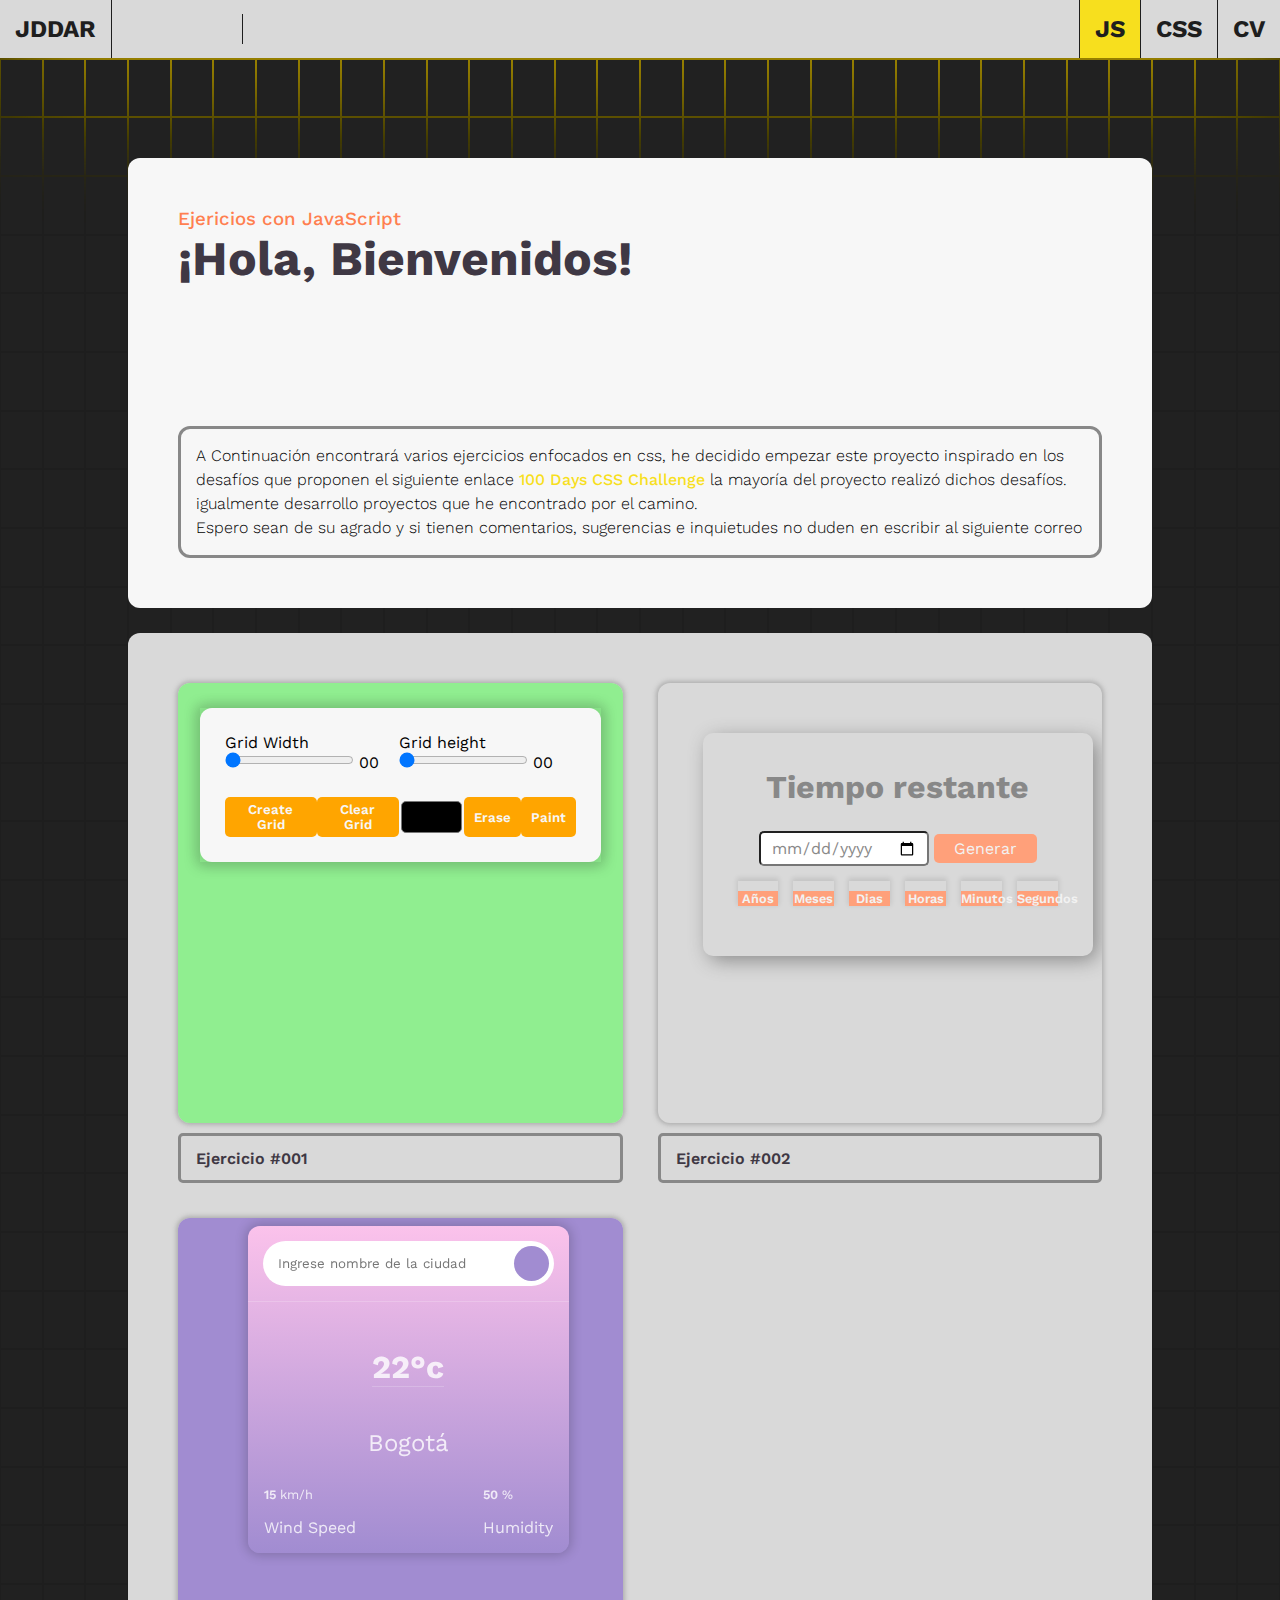
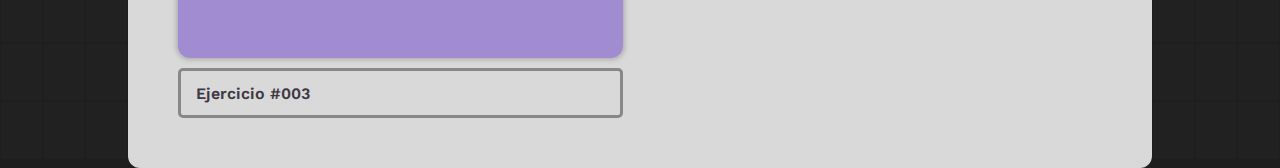
<file: index.html>
<!DOCTYPE html>
<html lang="en">
  <head>
    <meta charset="UTF-8">
    <meta name="viewport" content="width=device-width, initial-scale=1.0">
    <title>Ejercicios--JS</title>
    <link rel="stylesheet" href="css/styles.css">
    <link rel="stylesheet" href="css/headerGeneral.css">
    <link rel="stylesheet" href="https://cdnjs.cloudflare.com/ajax/libs/font-awesome/6.4.2/css/all.min.css"
    integrity="sha512-z3gLpd7yknf1YoNbCzqRKc4qyor8gaKU1qmn+CShxbuBusANI9QpRohGBreCFkKxLhei6S9CQXFEbbKuqLg0DA=="
    crossorigin="anonymous" referrerpolicy="no-referrer" />
  </head>
  <body>
    <section class="bg">
      <div class="bg__cuadricula" id="bg__cuadricula">
        <div class="bgAdmin"></div>
      </div>
      <header class="header-Primary">
        <section class="header-Primary__logo">
          <h2>JDDAR</h2>
        </section>
        <section class="header-Primary__social">
          <a href=""><i class="fa-solid fa-envelope"></i></a>
          <a href="https://www.linkedin.com/in/josedanielanacona/" target="_blank"><i class="fa-brands fa-linkedin"></i></a>
          <a href="https://github.com/JDDAR" target="_blank"><i class="fa-brands fa-github-alt"></i></a>
          <a href="https://wa.link/y7bm74" target="_blank"><i class="fa-brands fa-whatsapp"></i></a>
          <a href="https://telegram.me/joseDaniel" target="_blank"><i class="fa-brands fa-telegram"></i></a>
        </section>
        <article class="header__Plus">
          <a href="" class="JS">
            <h2>JS</h2>
          </a>
          <a href="https://jddar.github.io/EjerciciosCSSySASS/" class="CSS">
            <h2>CSS</h2>
          </a>
          <a href="https://jddar.github.io/CV_JOSE_ANACONA/">
            <h2>CV</h2>
          </a>
    
          </articl>
    
      </header>

    <section class="container">
      <section class="description">
        <div class="description__content">
          <div class="description__title-container">
            <h3>Ejericios con JavaScript</h3>
            <h1 class="description__title">¡Hola, Bienvenidos!</h1>

          </div>
          <div class="description__text">
            <p>
            A Continuación encontrará varios ejercicios enfocados en css, he decidido empezar este proyecto 
            inspirado en los desafíos que proponen el siguiente enlace <a href="https://100dayscss.com/">100 Days CSS Challenge</a> 
            la mayoría del proyecto realizó dichos desafíos. igualmente desarrollo proyectos que he encontrado por el camino.    
            </p>
            <p>
            Espero sean de su agrado y si tienen comentarios, sugerencias e inquietudes no duden en escribir al siguiente correo
            </p>
          </div>
        </div>
      </section>

    </section>

    <section class="container">
      <section class="exercises">
        <div class="exercises__container">
          <div class="exercises__number">
            <iframe src="./001/index.html" frameborder="0" scolling="no" allowfullscreen="true" allowtransparency="true" sandbox="allow-scripts allow-same-origin" loading="lazy"></iframe>
          </div>
          <div class="exercises__data">
            <div class="exercises__data-number">
              <h3>Ejercicio #001 </h3>
            </div>
            <div class="exercises__data-links">
              <a href="#"><i class="fa-brands fa-github-alt"></i></a>
              <a href="./001/index.html"><i class="fa-solid fa-eye"></i></a>
            </div>
          </div>
        </div>

        <div class="exercises__container">
          <div class="exercises__number">
            <iframe 
              src="./003/index.html" 
              frameborder="0"
              scolling="no"
              allowfullscreen="true"
              allowtransparency="true"
              sandbox="allow-scripts allow-same-origin"
              loading="lazy"
              >
            </iframe>
          </div>
          <div class="exercises__data">
            <div class="exercises__data-number">
              <h3>Ejercicio #002 </h3>
            </div>
            <div class="exercises__data-links">
              <a href="#"><i class="fa-brands fa-github-alt"></i></a>
              <a href="./003/index.html"><i class="fa-solid fa-eye"></i></a>
            </div>
          </div>
        </div>

        <div class="exercises__container">
          <div class="exercises__number">
            <iframe 
              src="./004/index.html" 
              frameborder="0"
              scolling="no"
              allowfullscreen="true"
              allowtransparency="true"
              sandbox="allow-scripts allow-same-origin"
              loading="lazy"
              >
            </iframe>
          </div>
          <div class="exercises__data">
            <div class="exercises__data-number">
              <h3>Ejercicio #003 </h3>
            </div>
            <div class="exercises__data-links">
              <a href="#"><i class="fa-brands fa-github-alt"></i></a>
              <a href="./004/index.html"><i class="fa-solid fa-eye"></i></a>
            </div>
          </div>
        </div>






      </section>
    </section>
    </section>
    <script src="JS/app.js"></script>
  </body>
</html>
</file>
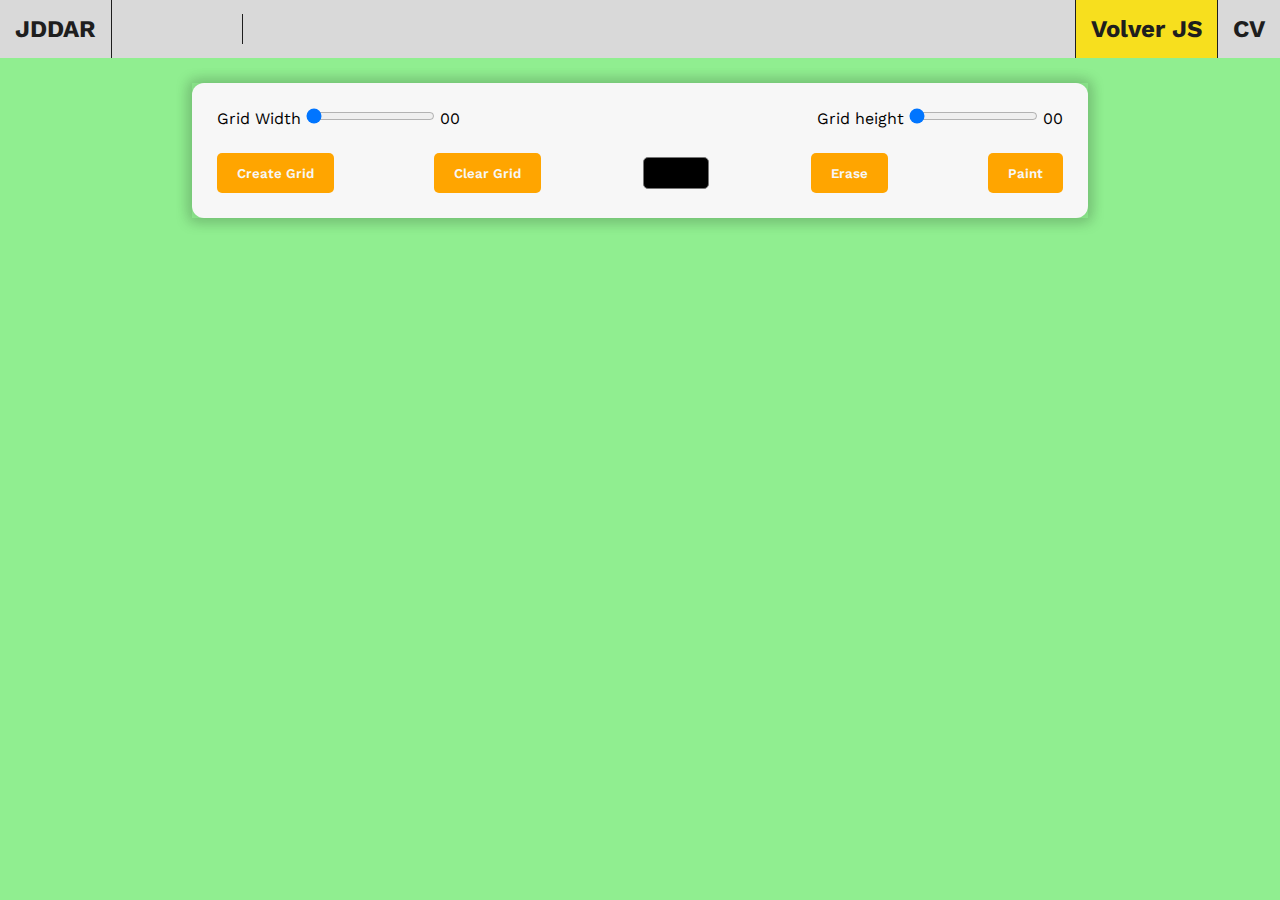
<file: 001/index.html>
<!DOCTYPE html>
<html lang="en">
  <head>
    <meta charset="UTF-8">
    <meta name="viewport" content="width=device-width, initial-scale=1.0">
    <title>Pixel Art</title>
    <link rel="stylesheet" href="https://cdnjs.cloudflare.com/ajax/libs/font-awesome/6.4.2/css/all.min.css"
    integrity="sha512-z3gLpd7yknf1YoNbCzqRKc4qyor8gaKU1qmn+CShxbuBusANI9QpRohGBreCFkKxLhei6S9CQXFEbbKuqLg0DA=="
    crossorigin="anonymous" referrerpolicy="no-referrer" />
    <link rel="stylesheet" href="css/styles.css">
    <link rel="stylesheet" href="../css/headerGeneral.css">
  </head>

  <body>
    <header class="header-Primary" id="header-ejercicios">
      <section class="header-Primary__logo">
        <h2>JDDAR</h2>
      </section>
      <section class="header-Primary__social">
        <a href=""><i class="fa-solid fa-envelope"></i></a>
        <a href="https://www.linkedin.com/in/josedanielanacona/" target="_blank"><i class="fa-brands fa-linkedin"></i></a>
        <a href="https://github.com/JDDAR" target="_blank"><i class="fa-brands fa-github-alt"></i></a>
        <a href="https://wa.link/y7bm74" target="_blank"><i class="fa-brands fa-whatsapp"></i></a>
        <a href="https://telegram.me/joseDaniel" target="_blank"><i class="fa-brands fa-telegram"></i></a>
      </section>
      <article class="header__Plus">
        <a href="../index.html" class="JS">
          <h2><i class="fa-solid fa-caret-left"></i> Volver JS </h2>
        </a>

        <a href="https://jddar.github.io/CV_JOSE_ANACONA/">
          <h2>CV</h2>
        </a>
      </article>
    </header>
    <section class="container">

        <section class="wrapper">
          <div class="option">
            <div class="option__wrapper">
              <section class="slider">
                <label for="width__range">Grid Width</label>

                <input type="range" id="width__range" min="1" max="54">
                <span id="width__value">00</span>
              </section>
              <section class="slider">
                <label for="height__range">Grid height</label>
                <input type="range" id="height__range" min="1" max="40">
                <span id="height__value">00</span>
              </section>
            </div>

            <div class="option__wrapper">
              <button id="submit__grid">Create Grid</button>
              <button id="clear__grid">Clear Grid</button>
              <input type="color" id="color__input">
              <button id="erase__btn">Erase</button>
              <button id="paint__btn">Paint</button>

            </div>
          </div>
          <div class="lienzo"></div>
        </section>
    </section>
    <script src="js/app.js"></script>
  </body>
</html>
</file>
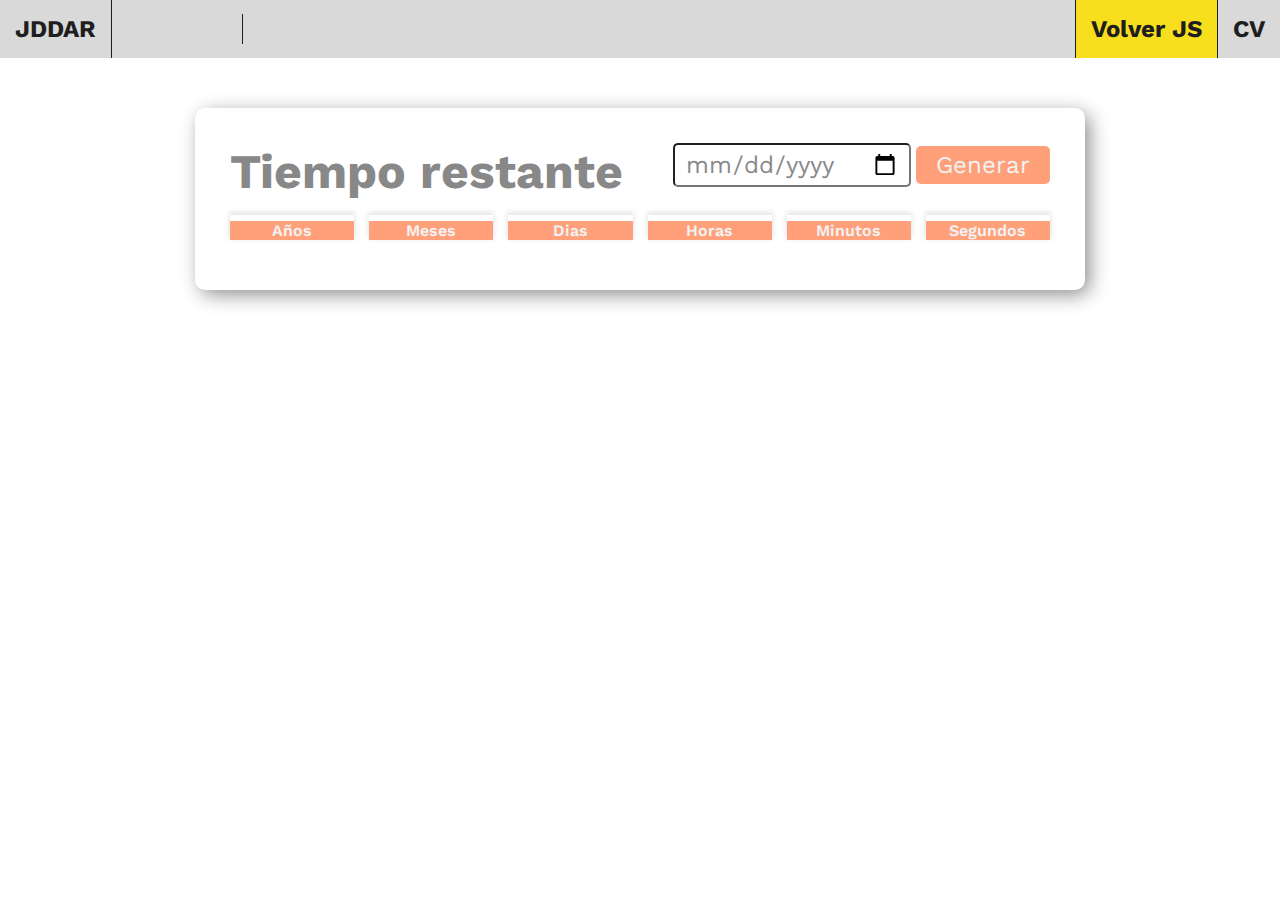
<file: 003/index.html>
<!DOCTYPE html>
<html lang="en">

  <head>
    <meta charset="UTF-8">
    <meta name="viewport" content="width=device-width, initial-scale=1.0">
    <title>tiempoRestante </title>
    <link rel="stylesheet" href="https://cdnjs.cloudflare.com/ajax/libs/font-awesome/6.4.2/css/all.min.css"
    integrity="sha512-z3gLpd7yknf1YoNbCzqRKc4qyor8gaKU1qmn+CShxbuBusANI9QpRohGBreCFkKxLhei6S9CQXFEbbKuqLg0DA=="
    crossorigin="anonymous" referrerpolicy="no-referrer" />
    <link rel="stylesheet" href="styles.css">
    <link rel="stylesheet" href="../css/headerGeneral.css">
  </head>

  <body>
    <header class="header-Primary" id="header-ejercicios">
      <section class="header-Primary__logo">
        <h2>JDDAR</h2>
      </section>
      <section class="header-Primary__social">
        <a href=""><i class="fa-solid fa-envelope"></i></a>
        <a href="https://www.linkedin.com/in/josedanielanacona/" target="_blank"><i class="fa-brands fa-linkedin"></i></a>
        <a href="https://github.com/JDDAR" target="_blank"><i class="fa-brands fa-github-alt"></i></a>
        <a href="https://wa.link/y7bm74" target="_blank"><i class="fa-brands fa-whatsapp"></i></a>
        <a href="https://telegram.me/joseDaniel" target="_blank"><i class="fa-brands fa-telegram"></i></a>
      </section>
      <article class="header__Plus">
        <a href="../index.html" class="JS">
          <h2><i class="fa-solid fa-caret-left"></i> Volver JS </h2>
        </a>

        <a href="https://jddar.github.io/CV_JOSE_ANACONA/">
          <h2>CV</h2>
        </a>
      </article>
    </header>
    <section class="container">
      <article class="cuenta">
        <div class="seach">
          <section class="seach__title">
            <h1>Tiempo restante</h1>
          </section>
          <section class="seach__form">
            <input type="date" class="input__search" >
            <button class="btn__search">Generar</button>
          </section>
        </div>

        <div class="resultadoDate">
          <section class="date"> 
            <span class="annos"></span>
            <p>Años</p>
          </section>
          <section class="date"> 
            <span class="meses"></span>
            <p>Meses</p>
          </section>
          <section class="date"> 
            <span class="dias"></span>
            <p>Dias</p>
          </section>
          <section class="date"> 
            <span class="horas"></span>
            <p>Horas</p>
          </section>
          <section class="date"> 
            <span class="minutos"></span>
            <p>Minutos</p>
          </section>
          <section class="date"> 
            <span class="segundos"></span>
            <p>Segundos</p>
          </section>
        </div>
      </article>
    </section>
    <script src="tiempoRestante.js"></script>
  </body>

</html>
</file>
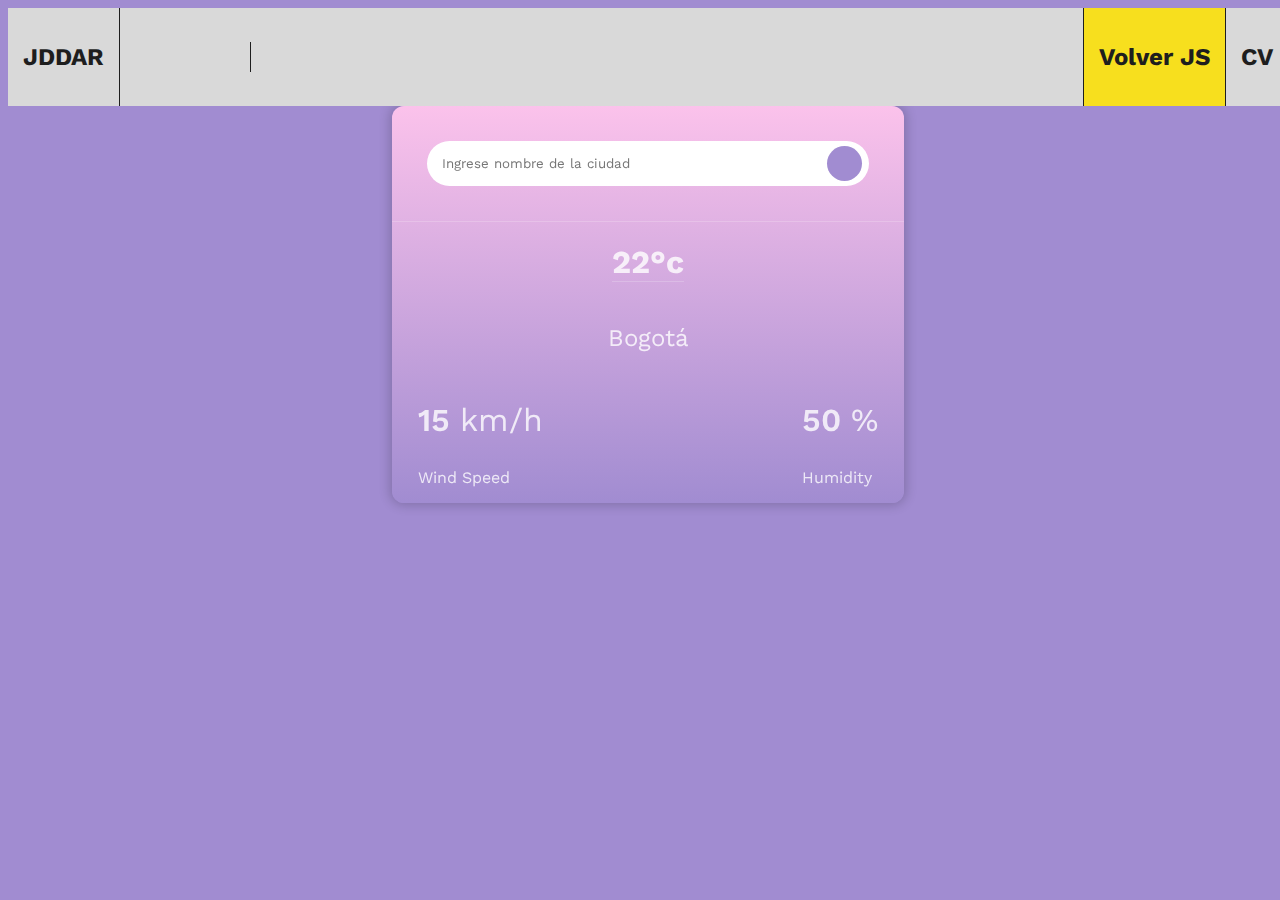
<file: 004/index.html>
<!DOCTYPE html>
<html lang="en">
  <head>
    <meta charset="UTF-8">
    <meta name="viewport" content="width=device-width, initial-scale=1.0">
    <link rel="stylesheet" href="https://cdnjs.cloudflare.com/ajax/libs/font-awesome/6.4.2/css/all.min.css"
    integrity="sha512-z3gLpd7yknf1YoNbCzqRKc4qyor8gaKU1qmn+CShxbuBusANI9QpRohGBreCFkKxLhei6S9CQXFEbbKuqLg0DA=="
    crossorigin="anonymous" referrerpolicy="no-referrer" />
    <link rel="stylesheet" href="css/styles.css">
    <link rel="stylesheet" href="../css/headerGeneral.css">
    <title>Mini-Climaaps</title>
  </head>
  <body class="body-004">
    <header class="header-Primary" id="header-ejercicios">
      <section class="header-Primary__logo">
        <h2>JDDAR</h2>
      </section>
      <section class="header-Primary__social">
        <a href=""><i class="fa-solid fa-envelope"></i></a>
        <a href="https://www.linkedin.com/in/josedanielanacona/" target="_blank"><i class="fa-brands fa-linkedin"></i></a>
        <a href="https://github.com/JDDAR" target="_blank"><i class="fa-brands fa-github-alt"></i></a>
        <a href="https://wa.link/y7bm74" target="_blank"><i class="fa-brands fa-whatsapp"></i></a>
        <a href="https://telegram.me/joseDaniel" target="_blank"><i class="fa-brands fa-telegram"></i></a>
      </section>
      <article class="header__Plus">
        <a href="../index.html" class="JS">
          <h2><i class="fa-solid fa-caret-left"></i> Volver JS </h2>
        </a>

        <a href="https://jddar.github.io/CV_JOSE_ANACONA/">
          <h2>CV</h2>
        </a>
      </article>
    </header>
    <section class="content004">
      <div class="content004__card">
        <section class="content004__search">
          <input type="text" class="input__search" placeholder="Ingrese nombre de la ciudad">
          <button class="button__search"><i class="fa-brands fa-searchengin"></i></button>
        </section>
        <section class="content004__weather">
          <i class="fa-solid fa-cloud-sun-rain" id="content004__weather-icon"></i>
          <h1 class="temp">22°c</h1>
          <h2 class="city"> Bogotá </h2>
          <div class="content004__weather--detils">
            <section class="content004__weather-col">

              <i class="fa-solid fa-wind"></i>
              <div>
                <p class="wind">15 <span>km/h</span> </p>
                <p>Wind Speed</p>
              </div>
            </section>
            <section class="content004__weather-col">
              <i class="fa-solid fa-droplet"></i>
              <div>

                <p class="humidity">50 <span>%</span></p>
                <p>Humidity</p>
              </div>
            </section>
          </div>
        </section>
      </div>
    </section>

    <script src="js/app.js"></script>
  </body>
</html>
</file>
<file: css/styles.css>
@import url("https://fonts.googleapis.com/css2?family=Work+Sans:wght@200;300;400;500;600;700&display=swap");
/* Fonts */
* {
  margin: 0;
  padding: 0;
  box-sizing: border-box;
}

.container {
  width: 60%;
  margin: auto;
}

.description {
  height: 50vh;
  margin: auto;
  margin-bottom: 25px;
  margin-top: 100px;
  position: relative;
}
.description__content {
  background-color: #f7f7f7;
  height: 100%;
  widows: 100%;
  border-radius: 12px;
  padding: 50px;
  display: flex;
  flex-direction: column;
  justify-content: space-between;
}
.description__title-container {
  display: flex;
  flex-direction: column;
}
.description__title-container h3 {
  font-weight: 500;
  color: #ff7f50;
}
.description__title {
  font-size: 3rem;
  color: #3f3844;
}
.description__text {
  border: 3px solid #888888;
  border-radius: 12px;
  padding: 15px;
}
.description__text p {
  font-weight: 300;
  line-height: 1.5rem;
}
.description__text p a {
  text-decoration: none;
  color: #F7DF1E;
  font-weight: 500;
}

.exercises {
  background: #d9d9d9;
  padding: 50px;
  border-radius: 12px;
  display: grid;
  grid-template-columns: 1fr 1fr;
  gap: 35px;
  position: relative;
}
.exercises__container {
  border: 0px solid blueviolet;
  width: 100%;
  height: 500px;
  display: flex;
  flex-direction: column;
  gap: 10px;
}
.exercises__container iframe {
  width: 100%;
  height: 100%;
  border-radius: 12px;
  box-shadow: 0px 0px 4px 2px rgba(136, 136, 136, 0.5);
}
.exercises__number {
  width: 100%;
  height: 100%;
}
.exercises__data {
  width: 100%;
  height: 10%;
  border: 3px solid #888888;
  display: flex;
  justify-content: space-between;
  align-items: center;
  padding: 15px;
  border-radius: 5px;
}
.exercises__data-number h3 {
  font-size: 1rem;
  font-weight: 600;
  color: #3f3844;
}
.exercises__data-links a {
  color: #F7DF1E;
  margin-left: 15px;
}

@media (max-width: 1280px) {
  .container {
    width: 80%;
  }
}
@media (max-width: 800px) {
  .exercises {
    grid-template-columns: 1fr;
  }
  .description__title-container h1 {
    font-size: 2em;
  }
  .description {
    height: auto;
  }
}
@media (max-width: 500px) {
  .container {
    width: 90%;
  }
  .description {
    margin-top: 200px;
  }
  .description__content {
    padding: 20px;
  }
  .description__title-container {
    margin-bottom: 35px;
  }
  .description__text {
    border: 1px solid #888888;
  }
  .exercises {
    padding: 5px;
  }
}
.headerGeneral {
  width: 60%;
  margin: 25px auto 25px auto;
  display: flex;
  justify-content: space-between;
}
.headerGeneral__buttons, .headerGeneral__social {
  position: relative;
  display: flex;
  align-items: center;
  gap: 15px;
}
.headerGeneral__buttons a, .headerGeneral__social a {
  padding: 10px 20px;
  border: 3px solid #888888;
  border-radius: 5px;
  color: #3f3844;
  text-decoration: none;
}
.headerGeneral__buttons a:hover, .headerGeneral__social a:hover {
  background-color: #fbbb9b;
  background-image: linear-gradient(113deg, #fbbb9b 0%, #F7CE68 39%);
}
.headerGeneral__buttons i, .headerGeneral__social i {
  margin-right: 15px;
}
.headerGeneral__buttons, .headerGeneral__social {
  border: 3px solid rgba(136, 136, 136, 0.5);
  padding: 15px;
  border-radius: 10px;
}
.headerGeneral__buttons span, .headerGeneral__social span {
  font-size: 1rem;
  position: absolute;
  top: -12px;
  background-color: #c3c3c3;
  padding: 0px 10px;
}

@media (max-width: 560px) {
  .headerGeneral {
    display: none;
  }
}
/*BGG */
.bg {
  background-color: #1e1e1e;
  height: auto;
  width: 100%;
  position: absolute;
  z-index: -1;
}
.bg__cuadricula {
  position: absolute;
  top: 0;
  left: 0;
  width: 100%;
  height: 100%;
  display: grid;
  grid-template-columns: repeat(30, 1fr);
  grid-template-rows: repeat(30, 1fr);
  background: #1e1e1e;
  filter: saturate(2);
}
.bg .colorBox {
  z-index: 2;
  filter: brightness(1.1);
  transition: 1s ease;
  position: relative;
  margin: 1px;
  background: #1e1e1e;
}
.bg .colorBox:hover {
  background: #F7DF1E;
  transition: 0s;
}
.bg .bgAdmin {
  position: absolute;
  top: 0;
  left: 0;
  width: 100%;
  height: 80px;
  background: #F7DF1E;
  filter: blur(60px);
  animation: scannerBox 6s linear infinite;
}

/*# sourceMappingURL=styles.css.map */
</file>
<file: css/headerGeneral.css>
@import url('https://fonts.googleapis.com/css3?family=Work+Sans:wght@200;300;400;500;600;700&display=swap');

:root {
  --color-black-bg: #1e1e1e;
  --color-white-bg: #d9d9d9;
  --color-yellow-js: #F7DF1E;
  --color-blue-css: #2965f1;
}

* {
  font-family: Work Sans, sans-serif;
}

.header-Primary {
  position: relative;
  z-index: 10;
  width: 100%;
  height: auto;
  display: flex;
  align-items: center;
  background: var(--color-white-bg);
  color: var(--color-black-bg);
  top: 0;
}

.header-Primary section {
  display: flex;
  align-items: center;
  height: 100%;
  border-right: 1px solid var(--color-black-bg);
  padding: 15px;
}

.header-Primary__social {
  display: flex;
  gap: 25px;
}

.header-Primary__social a {
  display: flex;
  width: 100%;
  text-align: center;
  text-decoration: none;
  color: var(--color-black-bg);
}

.header-Primary__social i {
  font-size: 1.5em;
  width: 100%;
}

.header__Plus {
  position: absolute;
  right: 0;
  border-right: none;
  display: flex;
}

.header__Plus a {
  font-weight: 300;
  display: flex;
  align-items: center;
  min-height: 100%;
  border-left: 1px solid var(--color-black-bg);
  padding: 15px;
  text-decoration: none;
  color: var(--color-black-bg);
}

.JS {
  background-color: var(--color-yellow-js);
  color: var(--color-white-bg);
}

.css {
  background-color: var(--color-blue-css);
}

@media (max-width: 850px) {
  #header-ejercicios {
    display: none;
  }
}

@media (max-width: 500px) {
  .header-Primary {
    display: flex;
    flex-direction: column;
  }

  .header-Primary section {
    width: 100%;
    border-right: none;
    border-bottom: 1px solid var(--color-black-bg);
  }
}

@media (max-height: 400px) {
  #header-ejercicios {
    display: flex;
  }
}
</file>
<file: 001/css/styles.css>
@import url('https://fonts.googleapis.com/css2?family=Urbanist:wght@200;400;600&display=swap');
* {
  padding: 0;
  margin: 0;
  box-sizing: 0;
  font-family: Work Sans, sans-serif;
}

:root{  
  --white-color : #f7f7f7;
  --gray-color : #888888;
} 

body{ 
  background: lightgreen;
} 

.container{  
  width: 90%;
  margin: auto;
  display: flex;
  align-items: center;
  justify-content: center;
  padding: 25px 0px;
}

.wrapper{
  width: 50vw;
  background: var(--white-color);
  border-radius: 12px;
  box-shadow: 0px 0px 12px 5px rgba(0,0,0,0.1);
}

/* contenido */
.option{ 
  padding: 25px;
  box-shadow: 0px 1px 12px 5px rgba(0,0,0,0.1);
  display: flex;
  flex-direction: column;
  gap: 25px;
} 
.option__wrapper{ 
  display: flex;
  justify-content: space-between;
}
.option__wrapper button{ 
  padding: 10px 20px;
  border: none;
  background: orange;
  border-radius: 5px;
  color: var(--white-color);
  font-weight: 600;
  cursor: pointer;
} 
.option__wrapper button:hover{ 
  box-shadow: inset 1px 1px 8px 3px rgba(0,0,0,0.1);
} 

.option__wrapper input[type="color"] { 
  appearance: none;
  background: transparent;
  border: none;
  cursor: pointer;
  width: 70px;
  height: 40px;
}  
.option__wrapper input[type ="color"]::-webkit-color-swatch{ 
  border-radius: 5px;
} 



/*Cuadricula */

.gridCol{ 
  height: 1em;
  width: 1em;
  border: 1px solid rgba(0,0,0,.07);
  cursor: cell;
} 
.gridRow{ 
 
  display: flex;

} 

@media only screen and (max-width: 768px ){ 
  .gridCol{ 
    height: 0.8em;
    width: 0.8em;
  } 
}  

/*Responsive*/

@media (max-width: 1280px ){ 

  .wrapper{ 
    width: 70vw;
  } 

}  

@media( max-width: 860px ){ 
  .wrapper{ 
    width: 90vw;
  }
  .option__wrapper button{ 
    padding: 5px 10px;
  } 
}
</file>
<file: 003/styles.css>
@import url('https://fonts.googleapis.com/css2?family=Urbanist:wght@200;400;600&display=swap');
* {
  padding: 0;
  margin: 0;
  box-sizing: 0;
    font-family: Work Sans, sans-serif;

}
.container {
  width: 80%;
  margin: auto;
  padding-top: 50px;
}
.cuenta {
  padding: 35px;
  width: 50%;
  margin: auto;
  display: flex;
  flex-direction: column;
  justify-content: center;
  align-items: center;
  border-radius: 10px;
  box-shadow: 5px 5px 20px -1px #888888;
  font-family: 'Urbanist', sans-serif;
}
/* Input *********************************************/

.seach{
  width: 100%;
  display: flex;
  justify-content: space-between;
} 
.seach__title{
  font-size: 1.5em;
  color: #888888;
} 
.input__search{
  padding: 5px 10px;
  font-size: 1.5em;
  color: #888888;
  border-radius: 5px;
} 
.btn__search{ 
  padding: 5px 20px;
  font-size: 1.5em;
  border-radius: 5px;
  border: none;
  background-color: lightsalmon;
  color: #f2f2f2;
  cursor: pointer;
} 


/*Resultados Date ********************************+ */

.resultadoDate{ 
  width: 100%;
  padding: 15px;
  display: flex;
  justify-content: space-between;
  gap: 15px;

}
.date{
  position: relative;
  padding: 5px;
  display: flex;
  flex-direction: column;
  justify-content: center;
  align-items: center;
  width: 100%;
  box-shadow: 0px -2px 5px 1px rgba(0, 0, 0, .1);
}
.date span{ 
  font-size: 3em;
  color: #888888;
  margin-bottom: 15px;
} 
.date p{
  position: absolute;
  bottom: 0;
  background-color: lightsalmon;
  font-size: 1em;
  color: #f2f2f2;
  width: 100%;
  text-align: center;
  font-weight: 600;
}
@media( max-width: 1280px){  
  .cuenta{ 
    width: 80%;
  } 
}  
@media( max-width: 900px){ 
  .cuenta{ 
    width: 90%;
  }
  .seach__title{  
    font-size: 1em;
  }
  .input__search{ 
    font-size: 1em;
  } 
  .btn__search{ 
    font-size: 1em;
  } 
}  
@media(  max-width: 580px){ 
  .seach{ 
    flex-direction: column;
    align-items: center;
    justify-content: center;
    gap: 25px;
  }
  .resultadoDate p{ 
    font-size: .8em;
  } 
}
</file>
<file: 004/css/styles.css>
@import url("https://fonts.googleapis.com/css2?family=Work+Sans:wght@200;300;400;500;600;700&display=swap");
.body-004 {
  background: #a18cd1;
  width: 100%;
  height: auto;
  font-family: Work Sans, sans-serif;
}

.content004 {
  width: 40%;
  margin: auto;
  display: flex;
  align-items: center;
  justify-content: center;
}
.content004__card {
  width: 80%;
  height: auto;
  background-color: rgba(255, 255, 255, 0.2);
  backdrop-filter: blur(8px);
  border-radius: 12px;
  box-shadow: 0px 0px 12px 2px rgba(0, 0, 0, 0.2);
  background-image: linear-gradient(to top, #a18cd1 0%, #fbc2eb 100%);
}
.content004__search {
  height: 10%;
  padding: 35px;
  display: flex;
  align-items: center;
  justify-content: space-between;
  gap: 15px;
  position: relative;
  border-bottom: 1px solid rgba(255, 255, 255, 0.2);
}
.content004__search input {
  padding: 15px;
  width: 100%;
  border-radius: 50px;
  border: none;
  z-index: 0;
}
.content004__search button {
  position: absolute;
  height: 35px;
  width: 35px;
  background-color: #a18cd1;
  border-radius: 50%;
  font-size: 1em;
  border: none;
  right: 42px;
  z-index: 2;
  cursor: pointer;
  color: #f2f2f2;
}
.content004__weather {
  width: 100%;
  height: auto;
  display: flex;
  flex-direction: column;
  justify-content: center;
  align-items: center;
  color: rgba(255, 255, 255, 0.8);
}
.content004__weather i {
  font-size: 8em;
}
.content004__weather h1 {
  font-size: 2em;
  border-bottom: 1px solid rgba(255, 255, 255, 0.2);
}
.content004__weather h2 {
  font-weight: 400;
}
.content004__weather--detils {
  width: 90%;
  display: flex;
  justify-content: space-between;
}
.content004__weather-col {
  display: flex;
  justify-items: center;
}
.content004__weather-col i {
  font-size: 3em;
}
.content004__weather-col .wind,
.content004__weather-col .humidity {
  line-height: 1em;
  font-size: 2em;
  font-weight: 600;
}
.content004__weather-col .wind span,
.content004__weather-col .humidity span {
  font-size: 1em;
  font-weight: 400;
}

@media (max-width: 1280px) {
  .content004 {
    width: 50%;
  }
}
@media (max-width: 800px) {
  .content004 {
    width: 80%;
  }
}
@media (max-width: 560px) {
  .body-004 {
    height: auto;
  }
  .content004 {
    width: 90%;
  }
  .content004__search {
    padding: 15px;
  }
  .content004__search button {
    right: 20px;
  }
  .content004__card {
    height: auto;
  }
  .content004__weather i {
    font-size: 5em;
    margin-bottom: 25px;
  }
  .content004__weather-col i {
    font-size: 2em;
  }
  .content004__weather-col .wind,
  .content004__weather-col .humidity {
    font-size: 0.8em;
  }
}

/*# sourceMappingURL=styles.css.map */
</file>
